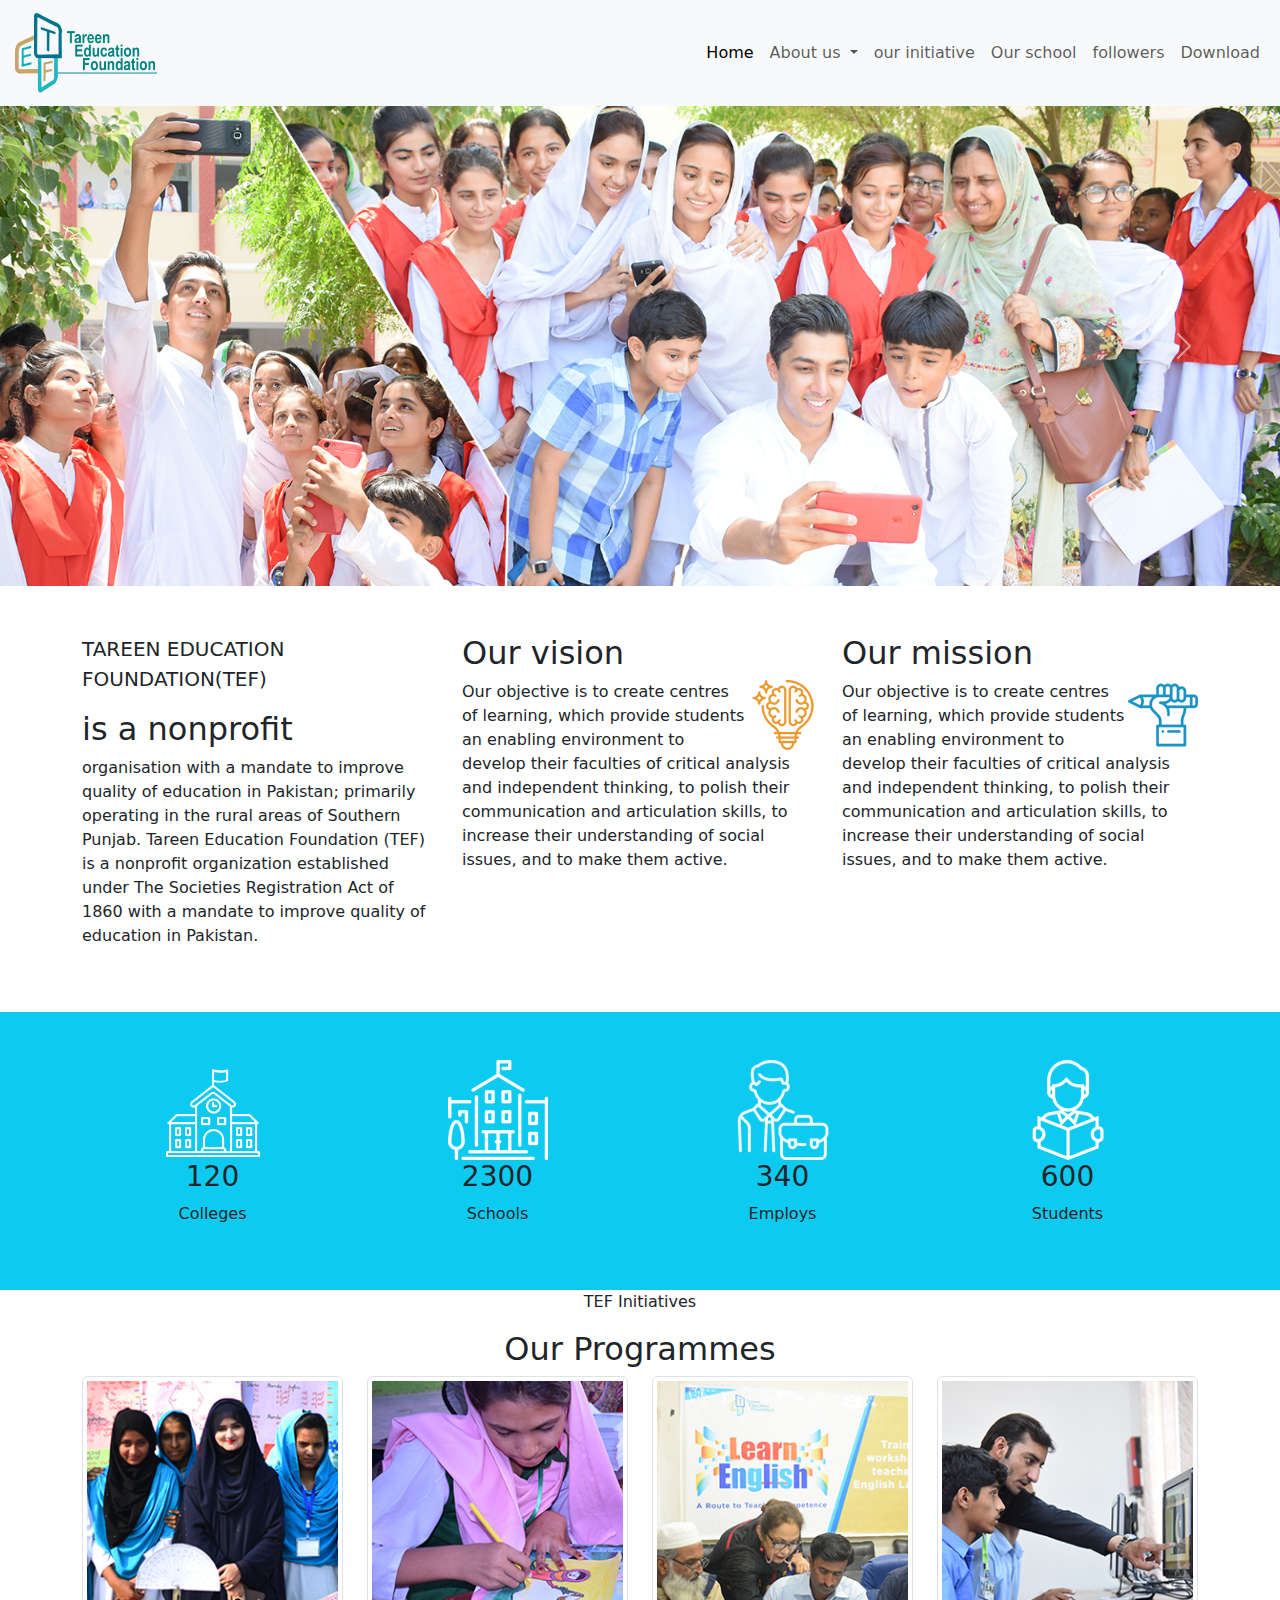
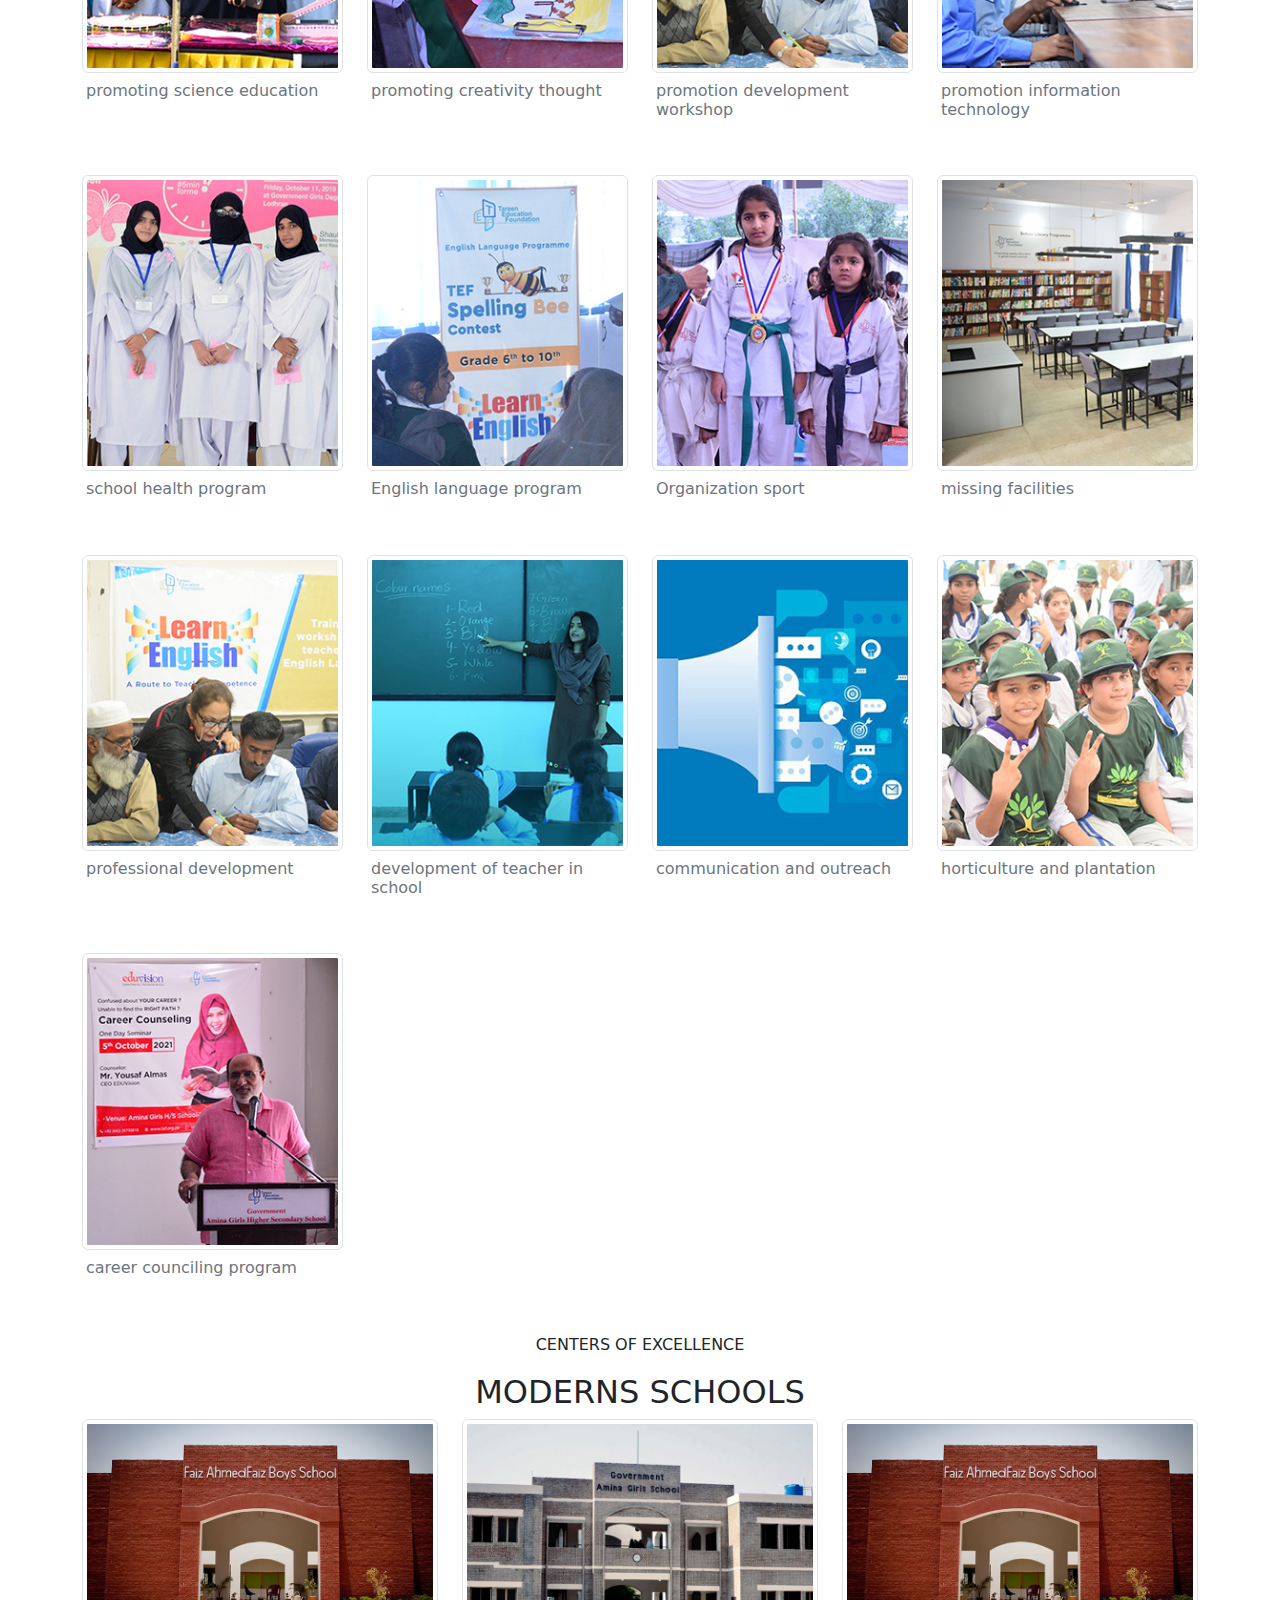
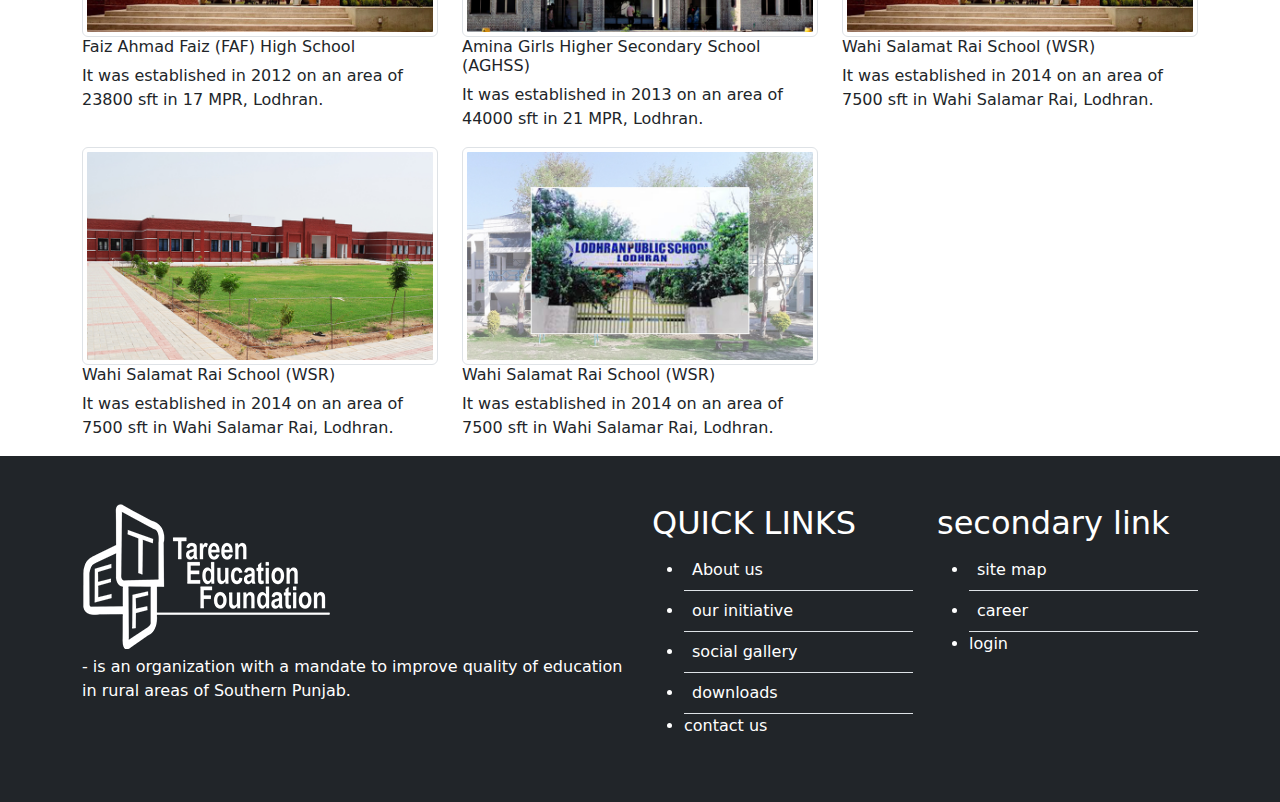
<file: index.html>
<!doctype html>
<html lang="en">

<head>
  <meta charset="utf-8">
  <meta name="viewport" content="width=device-width, initial-scale=1">
  <title>Bootstrap demo</title>
  <link href="https://cdn.jsdelivr.net/npm/bootstrap@5.3.3/dist/css/bootstrap.min.css" rel="stylesheet"
    integrity="sha384-QWTKZyjpPEjISv5WaRU9OFeRpok6YctnYmDr5pNlyT2bRjXh0JMhjY6hW+ALEwIH" crossorigin="anonymous">
</head>

<body>
  <nav class="navbar navbar-expand-lg bg-body-tertiary">
    <div class="container-fluid">
      <a class="navbar-brand" href="#">
        <img src="./assets/images/logo.png"></a>
      <button class="navbar-toggler" type="button" data-bs-toggle="collapse" data-bs-target="#navbarSupportedContent"
        aria-controls="navbarSupportedContent" aria-expanded="false" aria-label="Toggle navigation">
        <span class="navbar-toggler-icon"></span>
      </button>
      <div class="collapse navbar-collapse" id="navbarSupportedContent">
        <ul class="navbar-nav ms-auto mb-2 mb-lg-0">
          <li class="nav-item">
            <a class="nav-link active" aria-current="page" href="#">Home</a>
          </li>

          <li class="nav-item dropdown">
            <a class="nav-link dropdown-toggle" href="#" role="button" data-bs-toggle="dropdown" aria-expanded="false">
              About us
            </a>
            <ul class="dropdown-menu">
              <li><a class="dropdown-item" href="#">Our vision</a></li>
              <li><a class="dropdown-item" href="#">Our value</a></li>
              <li><a class="dropdown-item" href="#">Our management</a></li>
            </ul>
          </li>
          <li class="nav-item">
            <a class="nav-link" href="#">our initiative</a>

          </li>
          <li class="nav-item">
            <a class="nav-link" href="#">Our school</a>

          </li>
          <li class="nav-item">
            <a class="nav-link" href="#">followers</a>

          </li>
          <li class="nav-item">
            <a class="nav-link" href="#">Download</a>

          </li>
        </ul>

      </div>
    </div>
  </nav>






  <div id="carouselExampleAutoplaying" class="carousel slide " data-bs-ride="carousel">
    <div class="carousel-inner">
      <div class="carousel-item active">
        <img src="./assets/images/slider-image-1 - Copy (2).jpg" class="d-block w-100" alt="...">
      </div>
      <div class="carousel-item">
        <img src="./assets/images/slider-image-2 - Copy.jpg" class="d-block w-100" alt="...">
      </div>
      <div class="carousel-item">
        <img src="./assets/images/slider-image-4 - Copy.jpg" class="d-block w-100" alt="...">
      </div>
    </div>
    <button class="carousel-control-prev" type="button" data-bs-target="#carouselExample" data-bs-slide="prev">
      <span class="carousel-control-prev-icon" aria-hidden="true"></span>
      <span class="visually-hidden">Previous</span>
    </button>
    <button class="carousel-control-next" type="button" data-bs-target="#carouselExample" data-bs-slide="next">
      <span class="carousel-control-next-icon" aria-hidden="true"></span>
      <span class="visually-hidden">Next</span>
    </button>
  </div>




  <section id="our-vision" class="py-5">
    <div class="container">
      <div class="row">
        <div class="col-md-4">
          <p class="text-uppercase fs-5">Tareen education foundation(tef)</p>
          <h2>is a nonprofit</h2>
          <p>organisation with a mandate to improve quality of education in Pakistan; primarily operating in the rural
            areas of Southern Punjab. Tareen Education Foundation (TEF) is a nonprofit organization established under
            The Societies Registration Act of 1860 with a mandate to improve quality of education in Pakistan.</p>
        </div>


        <div class="col-md-4">
          <h2>Our vision</h2>
          <p> <img src="./assets/images/our-vision.png" class="float-end">
            Our objective is to create centres of learning, which provide students an enabling environment to develop
            their faculties of critical analysis and independent thinking, to polish their communication and
            articulation skills, to increase their understanding of social issues, and to make them active.



          </p>

        </div>

        <div class="col-md-4">
          <h2>Our mission</h2>
          <p> <img src="./assets/images/our-mission.png" class="float-end">
            Our objective is to create centres of learning, which provide students an enabling environment to develop
            their faculties of critical analysis and independent thinking, to polish their communication and
            articulation skills, to increase their understanding of social issues, and to make them active.
           </p>
         </div>
      </div>

  </section>
  <!----hello---->
  <section id="our dream" class="text-center">
   <div class=" bg-info py-5">
      <div class="container">
        <div class="row">
          <div class="col-md-3">
            <img src="./Tareen Education Foundation_files/colleges.png">
            <h3>120</h3>
            <p>Colleges</p>

          </div>
          <div class="col-md-3">
            <img src="./schools.png">
            <h3>2300</h3>
            <p>Schools</p>

          </div>
          <div class="col-md-3">
            <img src="./Tareen Education Foundation_files/employees.png">
            <h3>340</h3>
            <p>Employs</p>

          </div>
          <div class="col-md-3">
            <img src="./students.png">
            <h3>600</h3>
            <p>Students</p>

          </div>
        </div>
      </div>
    </div>

  </section>
  <!----meee---->
  <section id="schools">
    <div class="container">
      <div class="text-center">
        <p>TEF Initiatives</p>
        <h2> Our Programmes</h2>
      </div>
      <div class="row">
        <div class="col-md-3 mb-5">
          <div class="card border-0">
            <img src="./Tareen Education Foundation_files/promoting-science-education.jpg" class="img-thumbnail">
            <h6 class="text-secondary mt-2 ms-1">promoting science education</h6>
          </div>
        </div>

        <div class="col-md-3 mb-5">
          <div class="card border-0">
            <img src="./Tareen Education Foundation_files/promoting-creativity-through-art.jpg" class="img-thumbnail">
             <h6 class="text-secondary mt-2 ms-1">promoting creativity thought</h6>
          </div>
        </div>

        <div class="col-md-3 mb-5">
          <div class="card border-0">
            <img src="./Tareen Education Foundation_files/professional-development-workshops.jpg" class="img-thumbnail">
            <h6 class="text-secondary mt-2 ms-1"> promotion development workshop</h6>
          </div>
        </div>

        <div class="col-md-3 mb-5">
          <div class="card border-0">
            <img src="./Tareen Education Foundation_files/promoting-information-technology-education.jpg" class="img-thumbnail">
            <h6 class="text-secondary mt-2 ms-1"> promotion information technology</h6>
          </div>
        </div>

        <div class="col-md-3 mb-5">
          <div class="card border-0">
            <img src="./Tareen Education Foundation_files/school-health-programme.jpg"  class="img-thumbnail">
            <h6 class="text-secondary mt-2 ms-1"> school health program</h6>
          </div>
        </div>

        <div class="col-md-3 mb-5">
          <div class="card border-0">
            <img src="./Tareen Education Foundation_files/english-language-programme.jpg"  class="img-thumbnail">
            <h6 class="text-secondary mt-2 ms-1">English language program</h6>
          </div>
        </div>


        <div class="col-md-3 mb-5">
          <div class="card border-0">
            <img src="./Tareen Education Foundation_files/promoting-organized-sports-in-schools.jpg"  class="img-thumbnail">
            <h6 class="text-secondary mt-2 ms-1"> Organization sport</h6>
          </div>
        </div>

        <div class="col-md-3 mb-5">
          <div class="card border-0">
            <img src="./Tareen Education Foundation_files/providing-missing-facilities.jpg" class="img-thumbnail">
            <h6 class="text-secondary mt-2 ms-1">missing facilities</h6>
          </div>
        </div>


        <div class="col-md-3 mb-5">
          <div class="card border-0">
            <img src="./Tareen Education Foundation_files/professional-development-workshops.jpg" class="img-thumbnail">
            <h6 class="text-secondary mt-2 ms-1">professional development</h6>
          </div>
        </div>

        <div class="col-md-3 mb-5">
          <div class="card border-0">
            <img src="./Tareen Education Foundation_files/deployment-of-teachers-in-schools.jpg" class="img-thumbnail">
            <h6 class="text-secondary mt-2 ms-1">development of teacher in school</h6>
          </div>
        </div>

        <div class="col-md-3 mb-5">
          <div class="card border-0">
            <img src="./Tareen Education Foundation_files/communication-and-outreach.jpg" class="img-thumbnail">
            <h6 class="text-secondary mt-2 ms-1">communication and outreach</h6>
          </div>
        </div>

        <div class="col-md-3 mb-5">
          <div class="card border-0">
            <img src="./Tareen Education Foundation_files/horticulture-and-plantation.jpg" class="img-thumbnail">
            <h6 class="text-secondary mt-2 ms-1">horticulture and plantation</h6>
          </div>
        </div>


        <div class="col-md-3 mb-5">
          <div class="card border-0">
            <img src="./Tareen Education Foundation_files/career-counseling-programme.jpg" class="img-thumbnail">
            <h6 class="text-secondary mt-2 ms-1">career counciling program</h6>
          </div>
        </div>
      </div>

    </div>
  </section>

  <!----meee---->
  <section id="collages">
    <div class="container">
      <div class="text-center">
        <p>CENTERS OF EXCELLENCE</p>
        <h2>MODERNS SCHOOLS </h2>
      </div>
      <div class="row" >
        <div class="col-md-4">
          <div class="card border-0">
            <img src="./Tareen Education Foundation_files/faiz-ahmad-faiz-school.jpg" class="img-thumbnail">
            <h6>Faiz Ahmad Faiz (FAF) High School</h6>
            <p>It was established in 2012 on an area of 23800 sft in 17 MPR, Lodhran.</p>
          </div>
        </div>


        <div class="col-md-4">
          <div class="card border-0">
            <img src="./Tareen Education Foundation_files/amina-girls-high-school.jpg" class="img-thumbnail">
            <h6>Amina Girls Higher Secondary School (AGHSS)</h6>
            <p>It was established in 2013 on an area of 44000 sft in 21 MPR, Lodhran.</p>
          </div>
        </div>



        <div class="col-md-4">
          <div class="card border-0">
            <img src="./Tareen Education Foundation_files/faiz-ahmad-faiz-school.jpg" class="img-thumbnail">
            <h6>Wahi Salamat Rai School (WSR)</h6>
            <p>It was established in 2014 on an area of 7500 sft in Wahi Salamar Rai, Lodhran.</p>
          </div>
        </div>

        <div class="col-md-4">
          <div class="card border-0">
            <img src="./Tareen Education Foundation_files/tef-khanwah-ghalwan-school.jpg" class="img-thumbnail">
            <h6>Wahi Salamat Rai School (WSR)</h6>
            <p>It was established in 2014 on an area of 7500 sft in Wahi Salamar Rai, Lodhran.</p>
          </div>
        </div>

        <div class="col-md-4">
          <div class="card border-0">
            <img src="./Tareen Education Foundation_files/lodhran-public-school-lodhran.jpg" class="img-thumbnail">
            <h6>Wahi Salamat Rai School (WSR)</h6>
            <p>It was established in 2014 on an area of 7500 sft in Wahi Salamar Rai, Lodhran.</p>
          </div>
        </div>



      </div>
    </div>
    <section id="list-line">
      <div class="bg-dark py-5">
        <div class="container">
          <div class="row">
            <div class="col-md-6">
              <img src="./Tareen Education Foundation_files/tef-footer-logo.png">
              <p class="text-white"> - is an organization with a mandate to improve quality of education in rural areas of Southern Punjab.</p>
            </div>
            <div class="col-md-3">
              <h2 class="text-white">QUICK LINKS</h2>
              <ul class="text-white">
                <li class="p-2 border-bottom">About us</li>
                <li class="p-2 border-bottom">our initiative</li>
                <li class="p-2 border-bottom">social gallery</li>
                <li class="p-2 border-bottom">downloads</li>
                <li>contact us</li>
              </ul>

            </div>
            <div class="col-md-3">
              <h2 class="text-white">secondary link</h2>
              <ul class="text-white">
                <li class="p-2 border-bottom">site map</li>
                <li class="p-2 border-bottom">career</li>
                <li>login</li>
            </div>
          </div>
        </div>

      </div>

    </section>
    <script src="https://cdn.jsdelivr.net/npm/bootstrap@5.3.3/dist/js/bootstrap.bundle.min.js"
      integrity="sha384-YvpcrYf0tY3lHB60NNkmXc5s9fDVZLESaAA55NDzOxhy9GkcIdslK1eN7N6jIeHz"
      crossorigin="anonymous"></script>
</body>

</html>
</file>
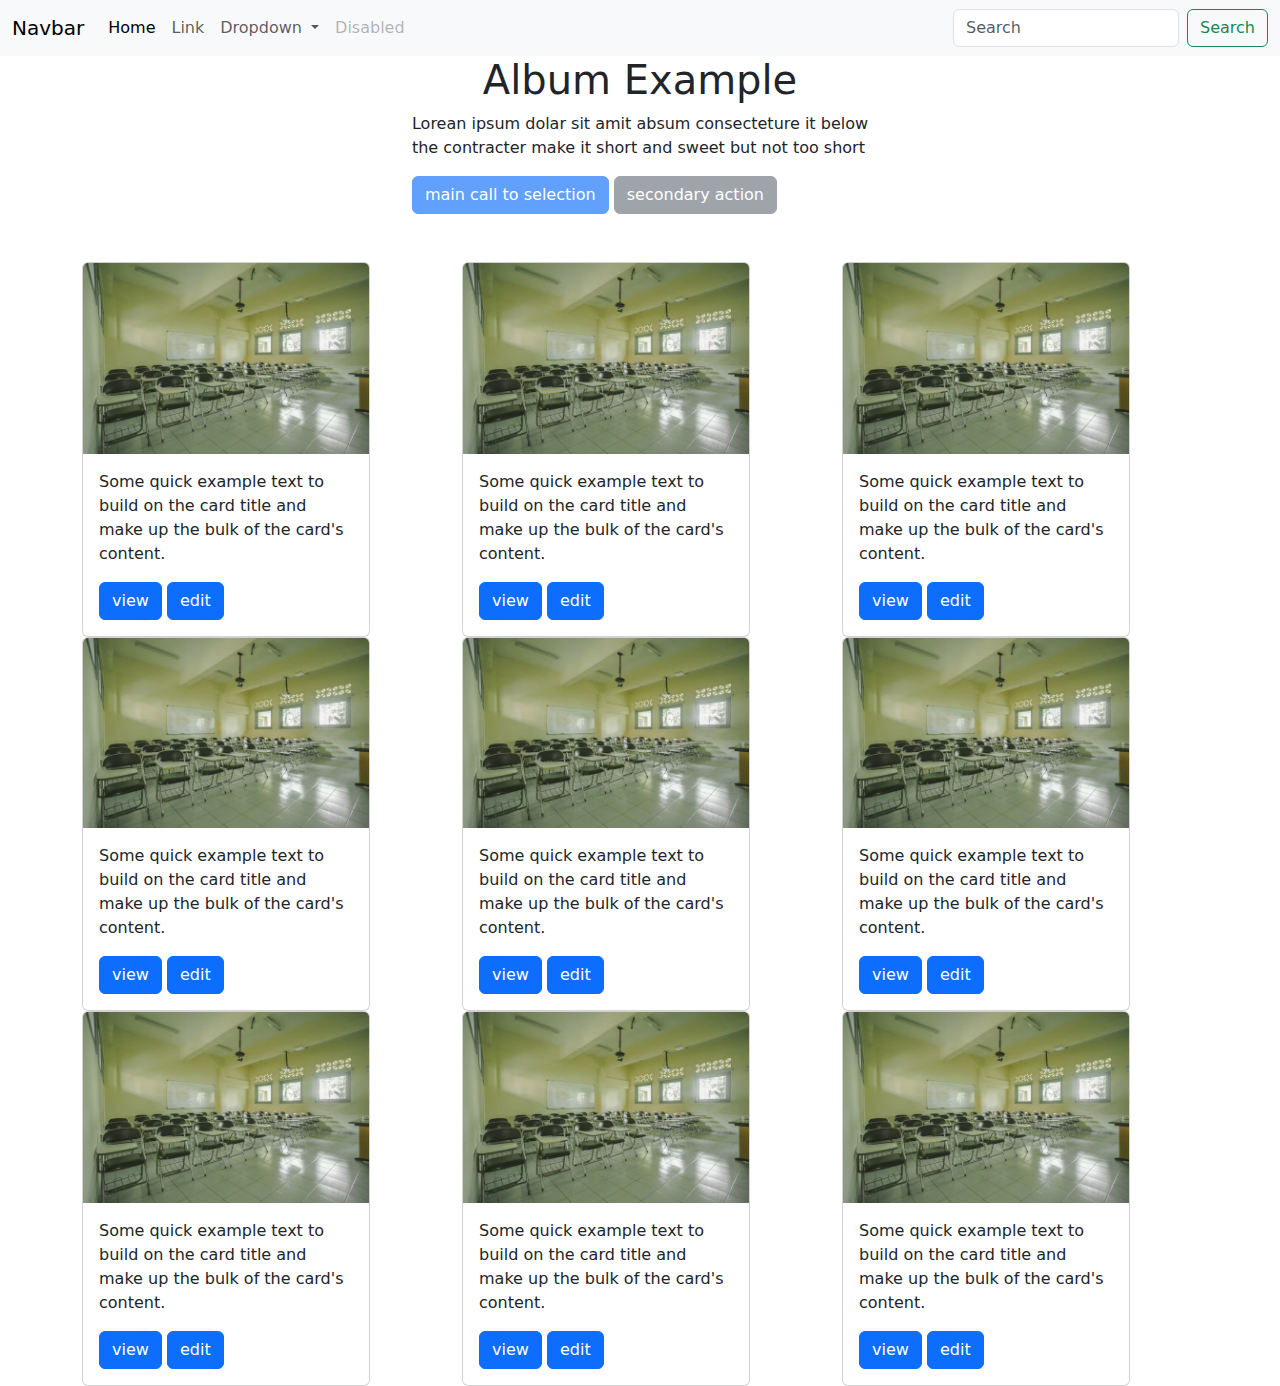
<file: my rule/Bootstrap demo.html>
<!DOCTYPE html>
<!-- saved from url=(0030)http://127.0.0.1:5500/web.html -->
<html lang="en" data-arp=""><head><meta http-equiv="Content-Type" content="text/html; charset=UTF-8">
  
  <meta name="viewport" content="width=device-width, initial-scale=1">
  <title>Bootstrap demo</title>
  <link href="./Bootstrap demo_files/bootstrap.min.css" rel="stylesheet" integrity="sha384-QWTKZyjpPEjISv5WaRU9OFeRpok6YctnYmDr5pNlyT2bRjXh0JMhjY6hW+ALEwIH" crossorigin="anonymous">
<style>
  .head {
    display: flex;
    justify-content: center;
  }

  .head-2 {
    display: flex;
    justify-content: center;
  }

  .box {
    height: 15px auto;
  }

  .container {
    width: 1200px;
  }
</style><style>
        @font-face {
            font-family: 'NotoSans_online_security'; 
            src: url(chrome-extension://llbcnfanfmjhpedaedhbcnpgeepdnnok/assets/fonts/noto-sans-regular.woff);
        }

        @font-face {
            font-family: 'NotoSans_medium_online_security'; 
            src: url(chrome-extension://llbcnfanfmjhpedaedhbcnpgeepdnnok/assets/fonts/noto-sans-medium.ttf);
        }

        @font-face {
            font-family: 'NotoSans_bold_online_security'; 
            src: url(chrome-extension://llbcnfanfmjhpedaedhbcnpgeepdnnok/assets/fonts/noto-sans-bold.woff);
        }

        @font-face {
            font-family: 'NotoSans_semibold_online_security'; 
            src: url(chrome-extension://llbcnfanfmjhpedaedhbcnpgeepdnnok/assets/fonts/noto-sans-semibold.ttf);
        }
</style></head>


<body>
  <nav class="navbar navbar-expand-lg bg-body-tertiary">
    <div class="container-fluid">
      <a class="navbar-brand" href="http://127.0.0.1:5500/web.html#">Navbar</a>
      <button class="navbar-toggler" type="button" data-bs-toggle="collapse" data-bs-target="#navbarSupportedContent" aria-controls="navbarSupportedContent" aria-expanded="false" aria-label="Toggle navigation">
        <span class="navbar-toggler-icon"></span>
      </button>
      <div class="collapse navbar-collapse" id="navbarSupportedContent">
        <ul class="navbar-nav me-auto mb-2 mb-lg-0">
          <li class="nav-item">
            <a class="nav-link active" aria-current="page" href="http://127.0.0.1:5500/web.html#">Home</a>
          </li>
          <li class="nav-item">
            <a class="nav-link" href="http://127.0.0.1:5500/web.html#">Link</a>
          </li>
          <li class="nav-item dropdown">
            <a class="nav-link dropdown-toggle" href="http://127.0.0.1:5500/web.html#" role="button" data-bs-toggle="dropdown" aria-expanded="false">
              Dropdown
            </a>
            <ul class="dropdown-menu">
              <li><a class="dropdown-item" href="http://127.0.0.1:5500/web.html#">Action</a></li>
              <li><a class="dropdown-item" href="http://127.0.0.1:5500/web.html#">Another action</a></li>
              <li><hr class="dropdown-divider"></li>
              <li><a class="dropdown-item" href="http://127.0.0.1:5500/web.html#">Something else here</a></li>
            </ul>
          </li>
          <li class="nav-item">
            <a class="nav-link disabled" aria-disabled="true">Disabled</a>
          </li>
        </ul>
        <form class="d-flex" role="search">
          <input class="form-control me-2" type="search" placeholder="Search" aria-label="Search">
          <button class="btn btn-outline-success" type="submit">Search</button>
        </form>
      </div>
    </div>
  </nav>

















  <div class="head">
    <div>
      <h1 class="head-2">Album Example</h1>
      <p>Lorean ipsum dolar sit amit absum consecteture it below<br>
        the contracter make it short and sweet but not too
        short</p>


      <div>
        <button type="button" class="btn btn-primary" disabled="">main call to selection</button>
        <button type="button" class="btn btn-secondary" disabled="">secondary action</button>
      </div>
    </div>

  </div><br><br>



  <div class="container">
    <div class="row">
      <div class="box col-md-4">
        <div class="card" style="width: 18rem;">
          <img src="./Bootstrap demo_files/photo-1680264341897-6c4f620627bd.avif" class="card-img-top" alt="...">
          <div class="card-body">

            <p class="card-text">Some quick example text to build on the card title and make up the bulk
              of the card's content.</p>
            <a href="http://127.0.0.1:5500/web.html#" class="btn btn-primary">view</a>
            <a href="http://127.0.0.1:5500/web.html#" class="btn btn-primary">edit</a>
          </div>
        </div>
      </div>






      <div class="box col-md-4">
        <div class="card" style="width: 18rem;">
          <img src="./Bootstrap demo_files/photo-1680264341897-6c4f620627bd.avif" class="card-img-top" alt="...">
          <div class="card-body">

            <p class="card-text">Some quick example text to build on the card title and make up the bulk
              of the card's content.</p>
            <a href="http://127.0.0.1:5500/web.html#" class="btn btn-primary">view</a>
            <a href="http://127.0.0.1:5500/web.html#" class="btn btn-primary">edit</a>
          </div>
        </div>
      </div>


      <div class="box col-md-4">
        <div class="card" style="width: 18rem;">
          <img src="./Bootstrap demo_files/photo-1680264341897-6c4f620627bd.avif" class="card-img-top" alt="...">
          <div class="card-body">

            <p class="card-text">Some quick example text to build on the card title and make up the bulk
              of the card's content.</p>
            <a href="http://127.0.0.1:5500/web.html#" class="btn btn-primary">view</a>
            <a href="http://127.0.0.1:5500/web.html#" class="btn btn-primary">edit</a>
          </div>
        </div>
      </div>
    

    <div class="box col-md-4">
      <div class="card" style="width: 18rem;">
        <img src="./Bootstrap demo_files/photo-1680264341897-6c4f620627bd.avif" class="card-img-top" alt="...">
        <div class="card-body">

          <p class="card-text">Some quick example text to build on the card title and make up the bulk
            of the card's content.</p>
          <a href="http://127.0.0.1:5500/web.html#" class="btn btn-primary">view</a>
          <a href="http://127.0.0.1:5500/web.html#" class="btn btn-primary">edit</a>
        </div>
      </div>
    </div>



    <div class="box col-md-4">
      <div class="card" style="width: 18rem;">
          <img src="./Bootstrap demo_files/photo-1680264341897-6c4f620627bd.avif" class="card-img-top" alt="...">
          <div class="card-body">
    
              <p class="card-text">Some quick example text to build on the card title and make up the bulk
                  of the card's content.</p>
              <a href="http://127.0.0.1:5500/web.html#" class="btn btn-primary">view</a>
              <a href="http://127.0.0.1:5500/web.html#" class="btn btn-primary">edit</a>
          </div>
      </div>
    </div>
    
    
    <div class="box col-md-4">
      <div class="card" style="width: 18rem;">
          <img src="./Bootstrap demo_files/photo-1680264341897-6c4f620627bd.avif" class="card-img-top" alt="...">
          <div class="card-body">
    
              <p class="card-text">Some quick example text to build on the card title and make up the bulk
                  of the card's content.</p>
              <a href="http://127.0.0.1:5500/web.html#" class="btn btn-primary">view</a>
              <a href="http://127.0.0.1:5500/web.html#" class="btn btn-primary">edit</a>
          </div>
      </div>
    </div>

    


    <div class="box col-md-4">
      <div class="card" style="width: 18rem;">
          <img src="./Bootstrap demo_files/photo-1680264341897-6c4f620627bd.avif" class="card-img-top" alt="...">
          <div class="card-body">
    
              <p class="card-text">Some quick example text to build on the card title and make up the bulk
                  of the card's content.</p>
              <a href="http://127.0.0.1:5500/web.html#" class="btn btn-primary">view</a>
              <a href="http://127.0.0.1:5500/web.html#" class="btn btn-primary">edit</a>
          </div>
      </div>
    </div>
    
    
    <div class="box col-md-4">
      <div class="card" style="width: 18rem;">
          <img src="./Bootstrap demo_files/photo-1680264341897-6c4f620627bd.avif" class="card-img-top" alt="...">
          <div class="card-body">
    
              <p class="card-text">Some quick example text to build on the card title and make up the bulk
                  of the card's content.</p>
              <a href="http://127.0.0.1:5500/web.html#" class="btn btn-primary">view</a>
              <a href="http://127.0.0.1:5500/web.html#" class="btn btn-primary">edit</a>
          </div>
      </div>
    </div>

    


    <div class="box col-md-4">
      <div class="card" style="width: 18rem;">
          <img src="./Bootstrap demo_files/photo-1680264341897-6c4f620627bd.avif" class="card-img-top" alt="...">
          <div class="card-body">
    
              <p class="card-text">Some quick example text to build on the card title and make up the bulk
                  of the card's content.</p>
              <a href="http://127.0.0.1:5500/web.html#" class="btn btn-primary">view</a>
              <a href="http://127.0.0.1:5500/web.html#" class="btn btn-primary">edit</a>
          </div>
      </div>
    </div>
    
    
   
    
    </div>











  </div>



  
  








  <script src="./Bootstrap demo_files/bootstrap.bundle.min.js.download" integrity="sha384-YvpcrYf0tY3lHB60NNkmXc5s9fDVZLESaAA55NDzOxhy9GkcIdslK1eN7N6jIeHz" crossorigin="anonymous"></script>
<!-- Code injected by live-server -->
<script>
	// <![CDATA[  <-- For SVG support
	if ('WebSocket' in window) {
		(function () {
			function refreshCSS() {
				var sheets = [].slice.call(document.getElementsByTagName("link"));
				var head = document.getElementsByTagName("head")[0];
				for (var i = 0; i < sheets.length; ++i) {
					var elem = sheets[i];
					var parent = elem.parentElement || head;
					parent.removeChild(elem);
					var rel = elem.rel;
					if (elem.href && typeof rel != "string" || rel.length == 0 || rel.toLowerCase() == "stylesheet") {
						var url = elem.href.replace(/(&|\?)_cacheOverride=\d+/, '');
						elem.href = url + (url.indexOf('?') >= 0 ? '&' : '?') + '_cacheOverride=' + (new Date().valueOf());
					}
					parent.appendChild(elem);
				}
			}
			var protocol = window.location.protocol === 'http:' ? 'ws://' : 'wss://';
			var address = protocol + window.location.host + window.location.pathname + '/ws';
			var socket = new WebSocket(address);
			socket.onmessage = function (msg) {
				if (msg.data == 'reload') window.location.reload();
				else if (msg.data == 'refreshcss') refreshCSS();
			};
			if (sessionStorage && !sessionStorage.getItem('IsThisFirstTime_Log_From_LiveServer')) {
				console.log('Live reload enabled.');
				sessionStorage.setItem('IsThisFirstTime_Log_From_LiveServer', true);
			}
		})();
	}
	else {
		console.error('Upgrade your browser. This Browser is NOT supported WebSocket for Live-Reloading.');
	}
	// ]]>
</script>


</body></html>
</file>
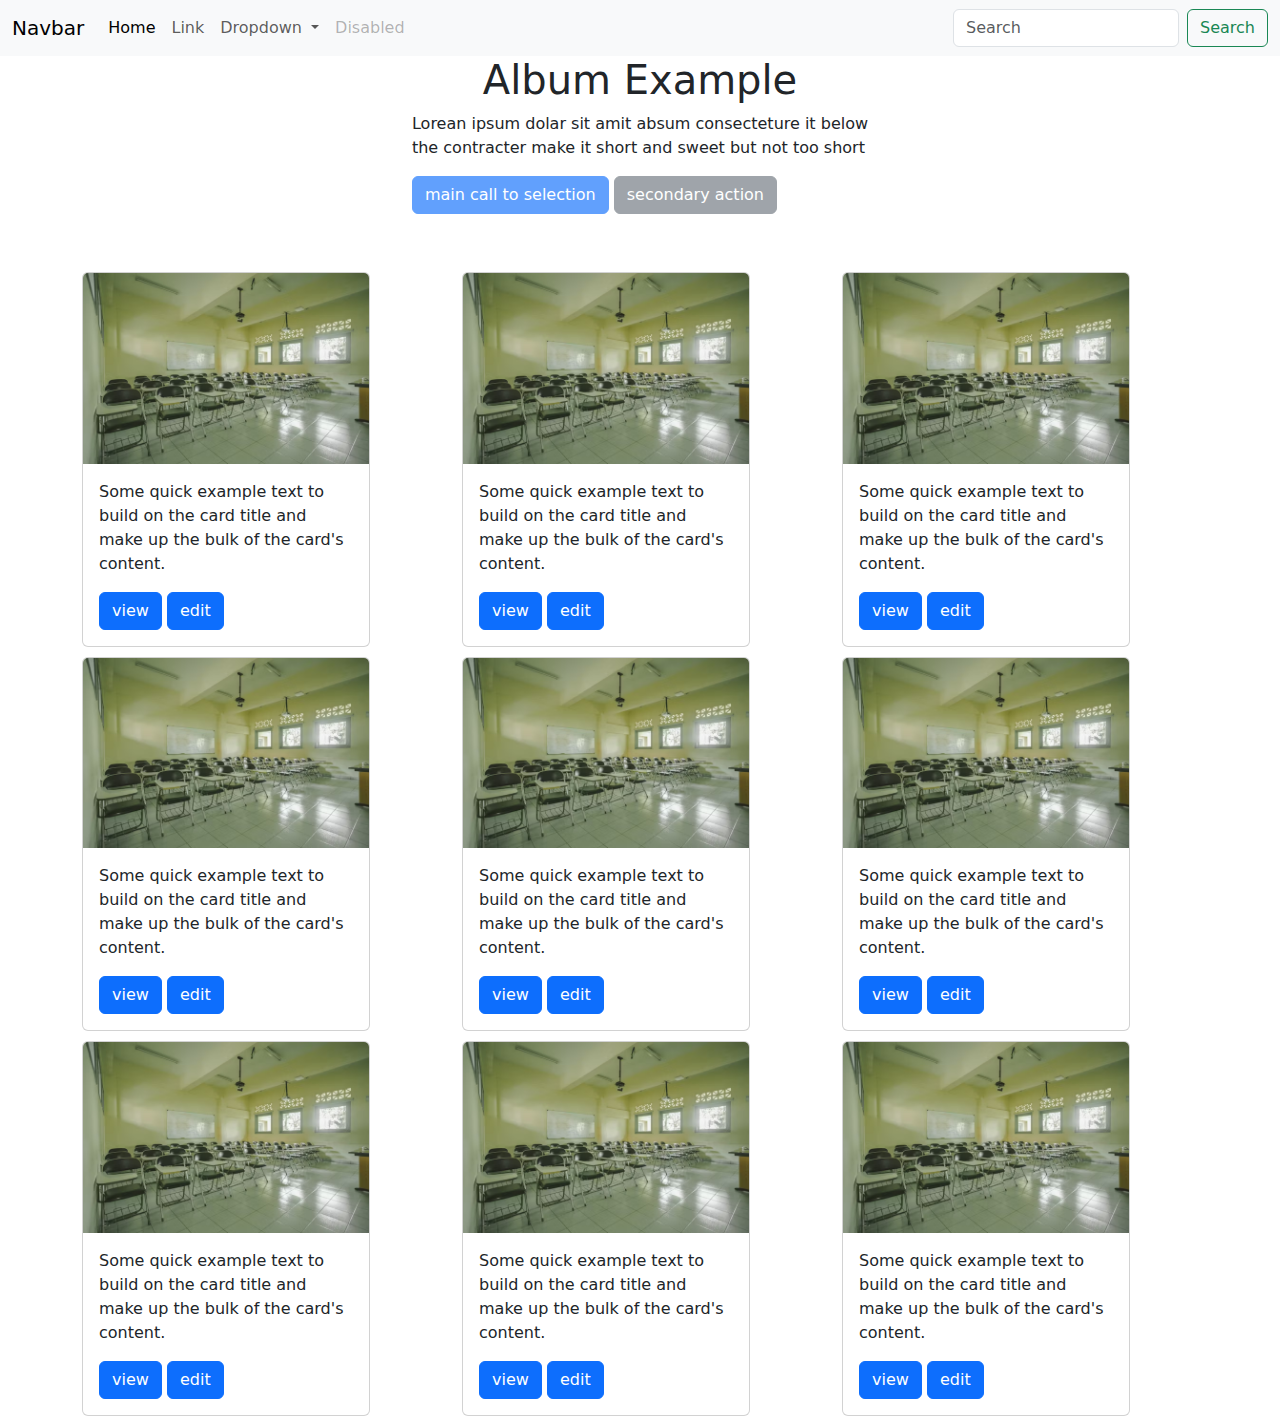
<file: my rule/web.html>
<!doctype html>
<html lang="en">

<head>
  <meta charset="utf-8">
  <meta name="viewport" content="width=device-width, initial-scale=1">
  <title>Bootstrap demo</title>
  <link href="https://cdn.jsdelivr.net/npm/bootstrap@5.3.3/dist/css/bootstrap.min.css" rel="stylesheet"
    integrity="sha384-QWTKZyjpPEjISv5WaRU9OFeRpok6YctnYmDr5pNlyT2bRjXh0JMhjY6hW+ALEwIH" crossorigin="anonymous">
</head>
<style>
  .head {
    display: flex;
    justify-content: center;
  }

  .head-2 {
    display: flex;
    justify-content: center;
  }

  .box {
    height: 15px auto;
  }

  .container {
    width: 1200px;
  }

  .box {

    margin-top: 10px;
  }

  .time {
    display: flex;
    justify-content: space-between;
  }
</style>

<body>
  <nav class="navbar navbar-expand-lg bg-body-tertiary">
    <div class="container-fluid">
      <a class="navbar-brand" href="#">Navbar</a>
      <button class="navbar-toggler" type="button" data-bs-toggle="collapse" data-bs-target="#navbarSupportedContent"
        aria-controls="navbarSupportedContent" aria-expanded="false" aria-label="Toggle navigation">
        <span class="navbar-toggler-icon"></span>
      </button>
      <div class="collapse navbar-collapse" id="navbarSupportedContent">
        <ul class="navbar-nav me-auto mb-2 mb-lg-0">
          <li class="nav-item">
            <a class="nav-link active" aria-current="page" href="#">Home</a>
          </li>
          <li class="nav-item">
            <a class="nav-link" href="#">Link</a>
          </li>
          <li class="nav-item dropdown">
            <a class="nav-link dropdown-toggle" href="#" role="button" data-bs-toggle="dropdown" aria-expanded="false">
              Dropdown
            </a>
            <ul class="dropdown-menu">
              <li><a class="dropdown-item" href="#">Action</a></li>
              <li><a class="dropdown-item" href="#">Another action</a></li>
              <li>
                <hr class="dropdown-divider">
              </li>
              <li><a class="dropdown-item" href="#">Something else here</a></li>
            </ul>
          </li>
          <li class="nav-item">
            <a class="nav-link disabled" aria-disabled="true">Disabled</a>
          </li>
        </ul>
        <form class="d-flex" role="search">
          <input class="form-control me-2" type="search" placeholder="Search" aria-label="Search">
          <button class="btn btn-outline-success" type="submit">Search</button>
        </form>
      </div>
    </div>
  </nav>

















  <div class="head">
    <div>
      <h1 class="head-2">Album Example</h1>
      <p>Lorean ipsum dolar sit amit absum consecteture it below<br>
        the contracter make it short and sweet but not too
        short</p>


      <div>
        <button type="button" class="btn btn-primary" disabled>main call to selection</button>
        <button type="button" class="btn btn-secondary" disabled>secondary action</button>
      </div>
    </div>

  </div><br><br>



  <div class="container">
    <div class="row">
      <div class="box col-md-4">
        <div class="card" style="width: 18rem;">
          <img src="./photo-1680264341897-6c4f620627bd.avif" class="card-img-top" alt="...">
          <div class="card-body">

            <p class="card-text">Some quick example text to build on the card title and make up the bulk
              of the card's content.</p>
            <a href="#" class="btn btn-primary">view</a>
            <a href="#" class="btn btn-primary">edit</a>


          </div>
        </div>
      </div>






      <div class="box col-md-4">
        <div class="card" style="width: 18rem;">
          <img src="./photo-1680264341897-6c4f620627bd.avif" class="card-img-top" alt="...">
          <div class="card-body">

            <p class="card-text">Some quick example text to build on the card title and make up the bulk
              of the card's content.</p>
            <a href="#" class="btn btn-primary">view</a>
            <a href="#" class="btn btn-primary">edit</a>
          </div>
        </div>
      </div>


      <div class="box col-md-4">
        <div class="card" style="width: 18rem;">
          <img src="./photo-1680264341897-6c4f620627bd.avif" class="card-img-top" alt="...">
          <div class="card-body">

            <p class="card-text">Some quick example text to build on the card title and make up the bulk
              of the card's content.</p>
            <a href="#" class="btn btn-primary">view</a>
            <a href="#" class="btn btn-primary">edit</a>
          </div>
        </div>
      </div>


      <div class="box col-md-4">
        <div class="card" style="width: 18rem;">
          <img src="./photo-1680264341897-6c4f620627bd.avif" class="card-img-top" alt="...">
          <div class="card-body">

            <p class="card-text">Some quick example text to build on the card title and make up the bulk
              of the card's content.</p>
            <a href="#" class="btn btn-primary">view</a>
            <a href="#" class="btn btn-primary">edit</a>
          </div>
        </div>
      </div>



      <div class="box col-md-4">
        <div class="card" style="width: 18rem;">
          <img src="./photo-1680264341897-6c4f620627bd.avif" class="card-img-top" alt="...">
          <div class="card-body">

            <p class="card-text">Some quick example text to build on the card title and make up the bulk
              of the card's content.</p>
            <a href="#" class="btn btn-primary">view</a>
            <a href="#" class="btn btn-primary">edit</a>
          </div>
        </div>
      </div>


      <div class="box col-md-4">
        <div class="card" style="width: 18rem;">
          <img src="./photo-1680264341897-6c4f620627bd.avif" class="card-img-top" alt="...">
          <div class="card-body">

            <p class="card-text">Some quick example text to build on the card title and make up the bulk
              of the card's content.</p>
            <a href="#" class="btn btn-primary">view</a>
            <a href="#" class="btn btn-primary">edit</a>
          </div>
        </div>
      </div>




      <div class="box col-md-4">
        <div class="card" style="width: 18rem;">
          <img src="./photo-1680264341897-6c4f620627bd.avif" class="card-img-top" alt="...">
          <div class="card-body">

            <p class="card-text">Some quick example text to build on the card title and make up the bulk
              of the card's content.</p>
            <a href="#" class="btn btn-primary">view</a>
            <a href="#" class="btn btn-primary">edit</a>
          </div>
        </div>
      </div>


      <div class="box col-md-4">
        <div class="card" style="width: 18rem;">
          <img src="./photo-1680264341897-6c4f620627bd.avif" class="card-img-top" alt="...">
          <div class="card-body">

            <p class="card-text">Some quick example text to build on the card title and make up the bulk
              of the card's content.</p>
            <a href="#" class="btn btn-primary">view</a>
            <a href="#" class="btn btn-primary">edit</a>
          </div>
        </div>
      </div>




      <div class="box col-md-4">
        <div class="card" style="width: 18rem;">
          <img src="./photo-1680264341897-6c4f620627bd.avif" class="card-img-top" alt="...">
          <div class="card-body">

            <p class="card-text">Some quick example text to build on the card title and make up the bulk
              of the card's content.</p>
            <a href="#" class="btn btn-primary">view</a>
            <a href="#" class="btn btn-primary">edit</a>
          </div>
        </div>
      </div>




    </div>











  </div>



  </div>
  </div>








  <script src="https://cdn.jsdelivr.net/npm/bootstrap@5.3.3/dist/js/bootstrap.bundle.min.js"
    integrity="sha384-YvpcrYf0tY3lHB60NNkmXc5s9fDVZLESaAA55NDzOxhy9GkcIdslK1eN7N6jIeHz"
    crossorigin="anonymous"></script>
</body>

</html>
</file>
